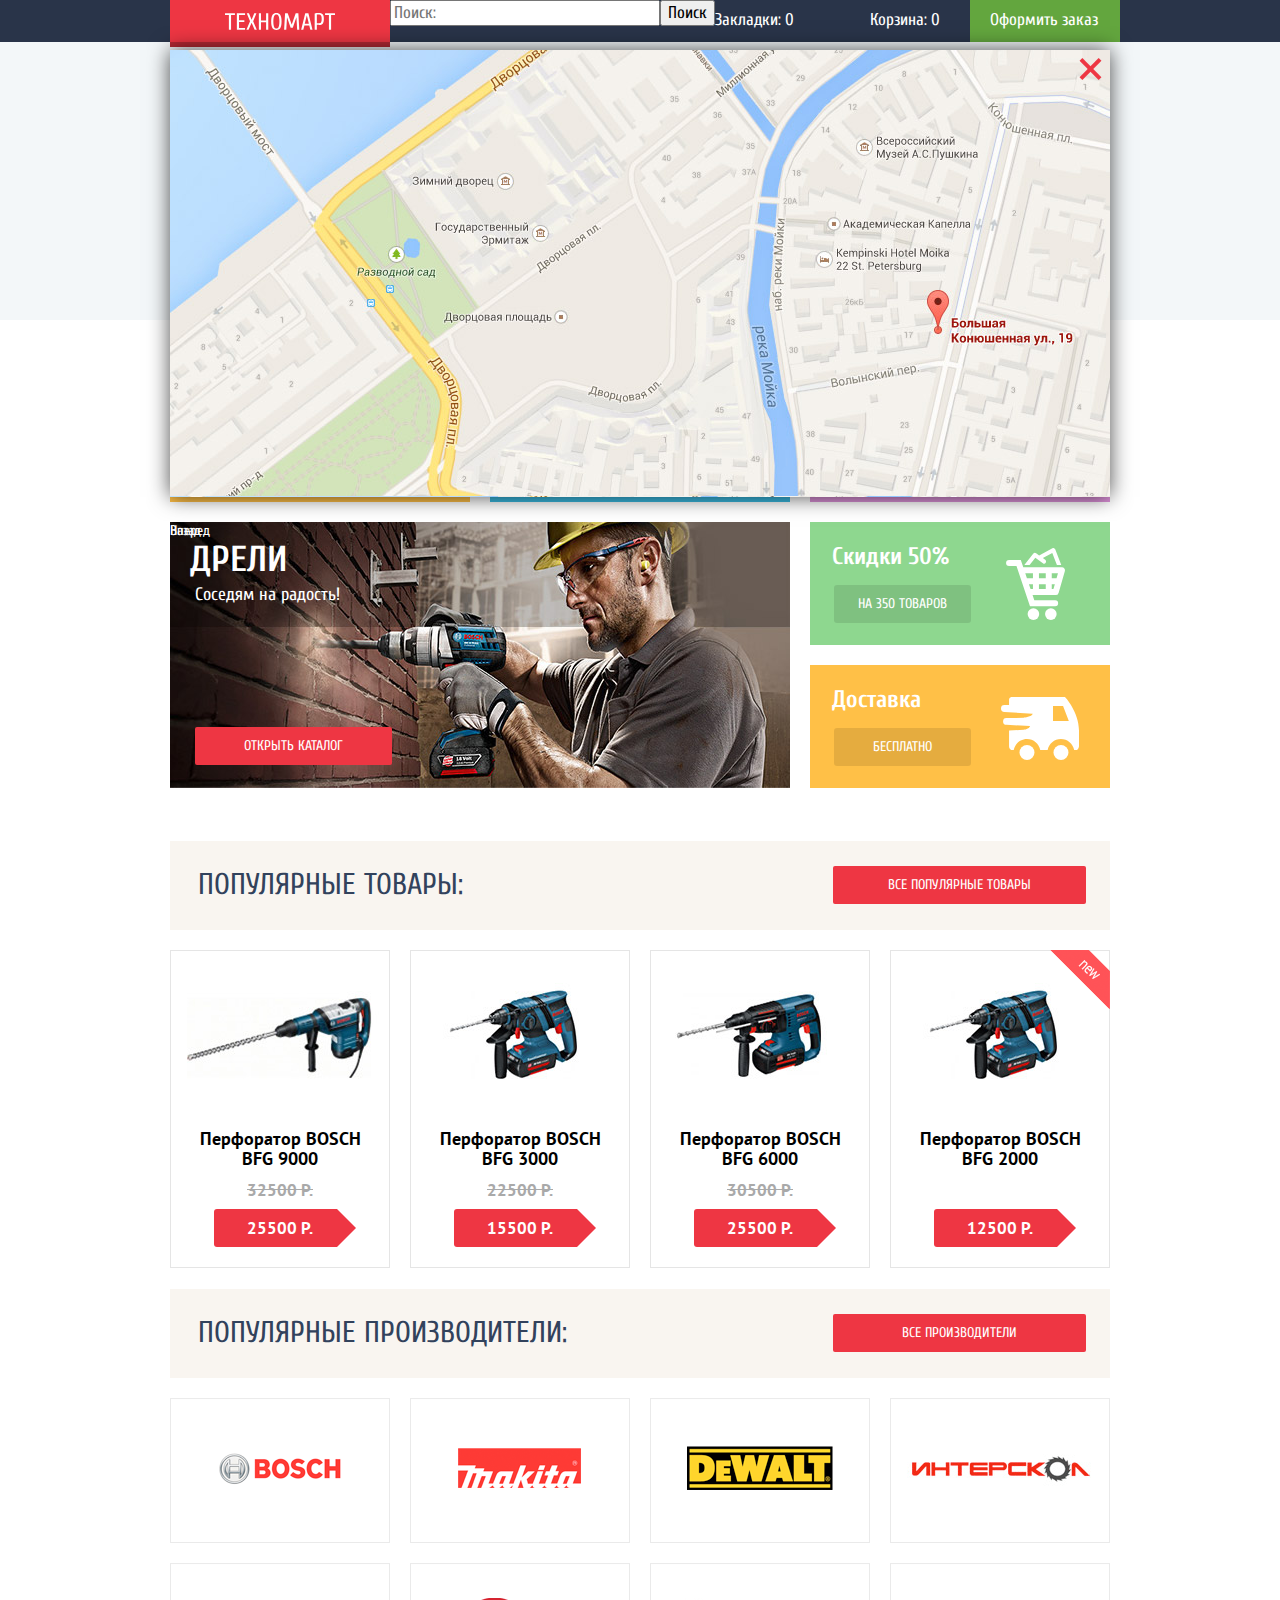
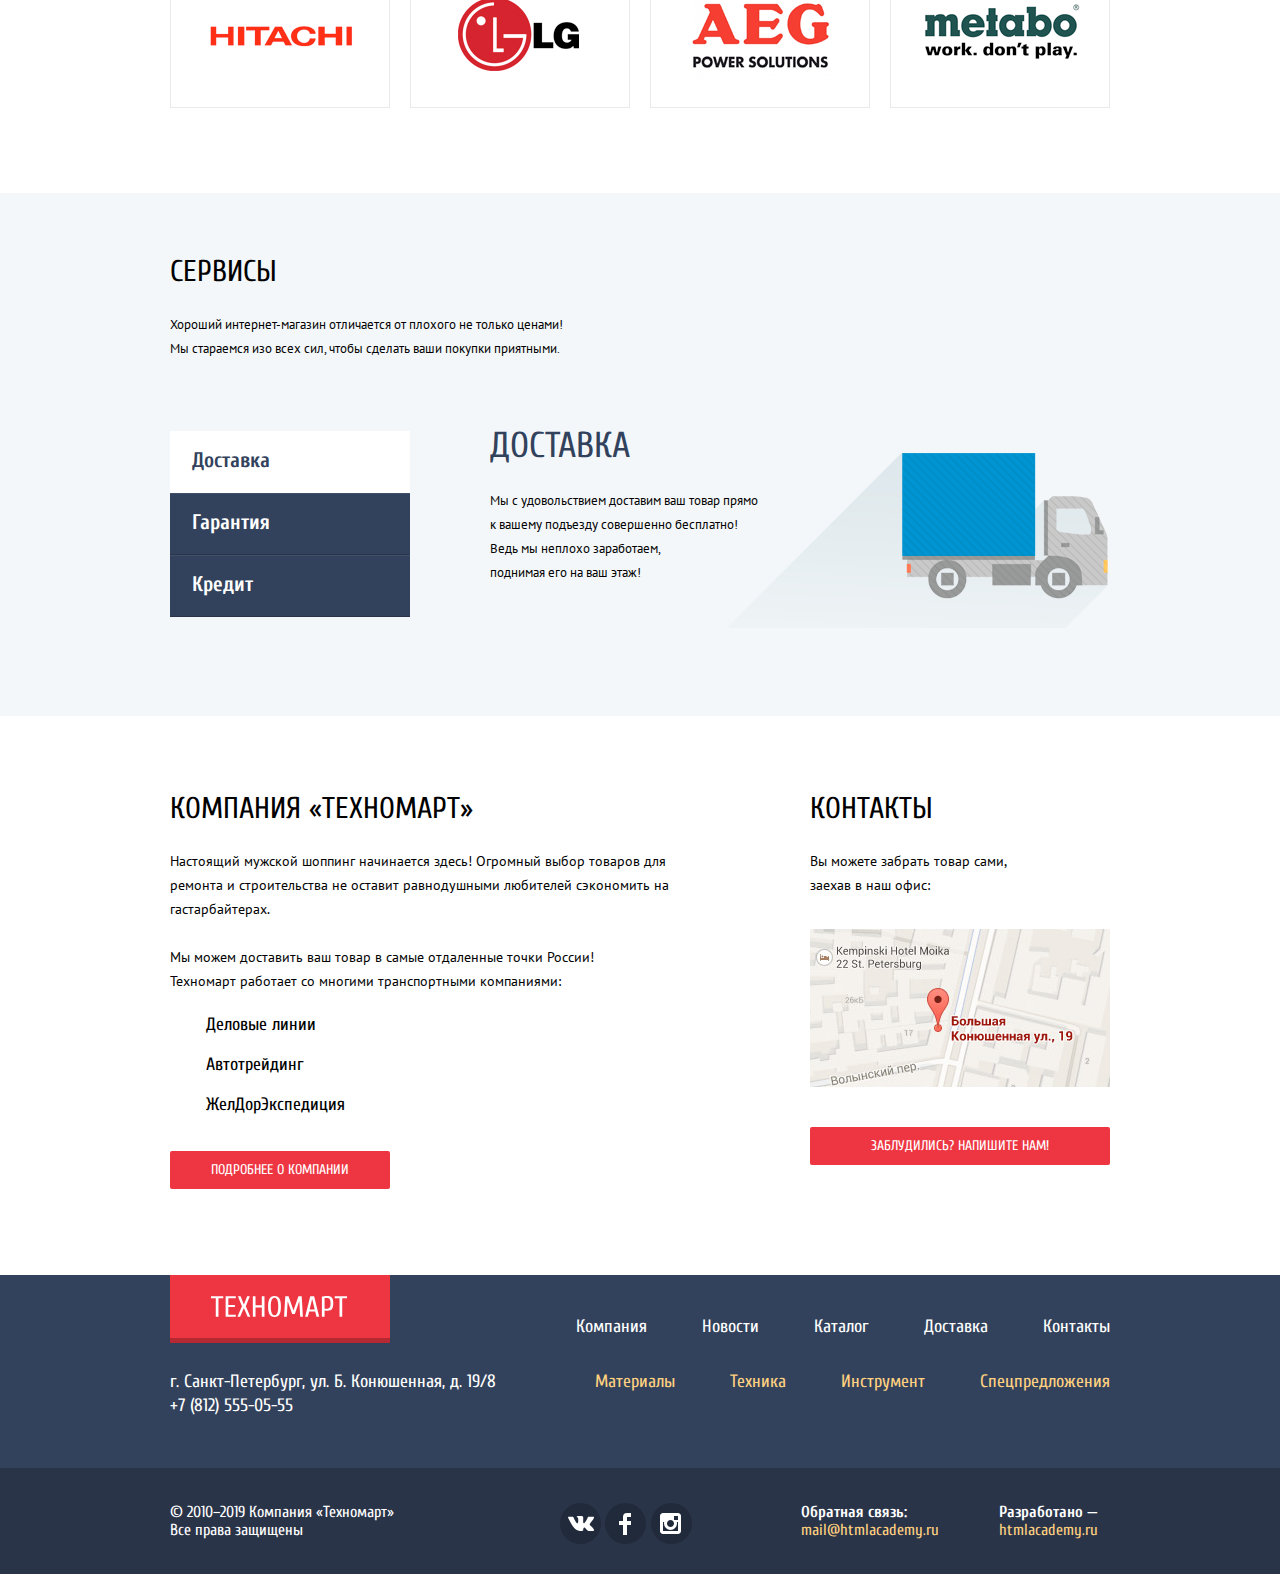
<file: index.html>
<!DOCTYPE html>
<html lang="ru">
  <head>
    <meta charset="utf-8">
    <title>HTML Academy: Техномарт</title>
    <link href="https://fonts.googleapis.com/css?family=Cuprum:400,400i,700|PT+Sans:400,700&amp;subset=cyrillic" rel="stylesheet">
    <link href="css/normalize.css" rel="stylesheet">
    <link href="css/style.css" rel="stylesheet">
  </head>
  <body>
    <header class="header">

      <div class="header__top">
        <div class="container">
          <a class="header__logo"><img src="img/logo-technomart.svg" width="110" alt="Логотип Техномарт"></a>
          <form class="header__search" action="https://echo.htmlacademy.ru" method="get">
            <input name="s" placeholder="Поиск:" type="search">
            <button class="search__button" type="submit">Поиск</button>
          </form>
          <ul class="header__menu">
            <li><a class="header__bookmarks" href="#">Закладки: 0</a></li>
            <li><a class="header__cart" href="#">Корзина: 0</a></li>
            <li><a class="header__order" href="#">Оформить заказ</a></li>
          </ul>
        </div>
      </div>

      <div class="header__bottom container">
        <h1 class="header__title">Интернет-магазин строительных материалов и&nbspинструментов для ремонта</h1>
        <div class="header__contacts">
          <a class="header__tel" href="tel:+78125550555">+7 (812) 555-05-55</a>
          <p class="header__address">г. Санкт-Петербург, ул. Б. Конюшенная, д. 19/8</p>
        </div>
        <ul class="header__user-menu">
          <li><a class="header__login-link" href="#">Войти</a></li>
          <li><a class="header__registration" href="#">Регистрация</a></li>
        </ul>
      </div>
      <nav class="header__nav container">
        <ul class="header__nav-list">
          <li><a class="header__nav-item">Главная</a></li>
          <li><a class="header__nav-item" href="#">Компания</a></li>
          <li><a class="header__nav-item" href="catalog.html">Каталог</a></li>
          <li><a class="header__nav-item" href="#">Новости</a></li>
          <li><a class="header__nav-item" href="#">Спецпредложения</a></li>
          <li><a class="header__nav-item" href="#">Доставка</a></li>
          <li><a class="header__nav-item" href="#">Контакты</a></li>
        </ul>
      </nav>
    </header>

    <main>

      <section class="features container">
        <h2 class="visually-hidden">Предложения</h2>
        <ul class="features__list">
          <li class="features__item features__item--1">
            <div class="features__flag flag flag-new">новинка</div>
            <h3>Материалы</h3>
            <a href="#">На любой вкус</a>
          </li>
          <li class="features__item features__item--2">
            <h3>Инструмент</h3>
            <a href="#">На все случаи</a>
          </li>
          <li class="features__item features__item--3">
            <h3>Техника</h3>
            <a href="#">Для стройки</a>
          </li>
          <li class="slider">
            <h3 class="visually-hidden">Презентация</h3>
            <input class="visually-hidden" type="radio" id="product-1" name="toggle">
            <input class="visually-hidden" type="radio" id="product-2" name="toggle" checked>
            <div class="slider__controls visually-hidden">
              <label class="slider__control slider__control--1" for="product-1">Первый</label>
              <label class="slider__control slider__control--2" for="product-2">Второй</label>
            </div>
            <label class="slider__arrow slider__arrow--left" for="product-1">Назад</label>
            <label class="slider__arrow slider__arrow--right" for="product-2">Вперед</label>
            <div class="slider__item slider__item--1">
              <h4>Перфораторы</h4>
              <p>Настоящие мужские игрушки</p>
              <a class="slider__button button" href="catalog.html">Открыть каталог</a>
            </div>
            <div class="slider__item slider__item--2">
              <h4>Дрели</h4>
              <p>Соседям на радость!</p>
              <a class="slider__button button" href="catalog.html">Открыть каталог</a>
            </div>
          </li>
          <div class="features__right-side">
            <li class="features__item features__item--4">
              <h3>Скидки 50%</h3>
              <a href="#">На 350 товаров</a>
            </li>
            <li class="features__item features__item--5">
              <h3>Доставка</h3>
              <a href="#">Бесплатно</a>
            </li>
          </div>
        </ul>
      </section>

      <section class="popular-goods container">
        <div class="popular-goods__top">
          <h2>Популярные товары:</h2>
          <a class="popular-goods__button button" href="#">Все популярные товары</a>
        </div>
        <ul class="popular-goods__list">
          <li class="popular-goods__item card">
            <div class="card__actions">
                <a href="#" class="card__buy">Купить</a>
                <a href="#" class="card__bookmark">В закладки</a>
            </div>
            <div class="card__image"><img width="218" height="170" src="img/BFG9000.jpg"></div>
            <div class="card__title">Перфоратор BOSCH BFG 9000</div>
            <div class="card__discount">32500 Р.</div>
            <div class="card__price">25500 Р.</div>
          </li>
          <li class="popular-goods__item card">
            <div class="card__actions">
                <a href="#" class="card__buy">Купить</a>
                <a href="#" class="card__bookmark">В закладки</a>
            </div>
            <div class="card__image"><img width="218" height="170" src="img/BFG3000.jpg"></div>
            <div class="card__title">Перфоратор BOSCH BFG 3000</div>
            <div class="card__discount">22500 Р.</div>
            <div class="card__price">15500 Р.</div>
          </li>
          <li class="popular-goods__item card">
            <div class="card__actions">
                <a href="#" class="card__buy">Купить</a>
                <a href="#" class="card__bookmark">В закладки</a>
            </div>
            <div class="card__image"><img width="218" height="170" src="img/BFG6000.jpg"></div>
            <div class="card__title">Перфоратор BOSCH BFG 6000</div>
            <div class="card__discount">30500 Р.</div>
            <div class="card__price">25500 Р.</div>
          </li>
          <li class="popular-goods__item card">
            <div class="flag flag-new">новинка</div>
            <div class="card__actions">
                <a href="#" class="card__buy">Купить</a>
                <a href="#" class="card__bookmark">В закладки</a>
            </div>
            <div class="card__image"><img width="218" height="170" src="img/BFG3000.jpg"></div>
            <div class="card__title">Перфоратор BOSCH BFG 2000</div>
            <div class="card__discount no-discount"></div>
            <div class="card__price">12500 Р.</div>
          </li>
        </ul>
      </section>

      <section class="popular-firms container">
        <div class="popular-firms__top">
          <h2>Популярные производители:</h2>
          <a class="popular-firms__button button" href="#">Все производители</a>
        </div>
        <ul class="popular-firms__list">
          <li class="popular-firms__item">
            <a href="#"><img width="220" height="145" src="img/bosch.png"></a>
          </li>
          <li class="popular-firms__item">
            <a href="#"><img width="220" height="145" src="img/Makita.png"></a>
          </li>
          <li class="popular-firms__item">
            <a href="#"><img width="220" height="145" src="img/DeWALT.png"></a>
          </li>
          <li class="popular-firms__item">
            <a href="#"><img width="220" height="145" src="img/interskol.png"></a>
          </li>
          <li class="popular-firms__item">
            <a href="#"><img width="220" height="145" src="img/Hitachi.png"></a>
          </li>
          <li class="popular-firms__item">
            <a href="#"><img width="220" height="145" src="img/LG.png"></a>
          </li>
          <li class="popular-firms__item">
            <a href="#"><img width="220" height="145" src="img/AEG.png"></a>
          </li>
          <li class="popular-firms__item">
            <a href="#"><img width="220" height="145" src="img/Metabo.png"></a>
          </li>
        </ul>
      </section>

      <section class="services">
        <div class="container">
          <h2 class="services__title">Сервисы</h2>
          <p class="services__text">Хороший интернет-магазин отличается от плохого не только ценами!
          Мы стараемся изо всех сил, чтобы сделать ваши покупки приятными.</p>
          <div class="services__slider">
            <ul class="services__list">
              <li class="services__item services__item--active">Доставка</li>
              <li class="services__item">Гарантия</li>
              <li class="services__item">Кредит</li>
            </ul>
            <ul class="services__slides">
              <li class="services__slide services__slide--delivery">
                <h3 class="services__slide-title">Доставка</h3>
                <p class="services__text">Мы с удовольствием доставим ваш товар прямо<br>к вашему подъезду совершенно бесплатно!<br>
                Ведь мы неплохо заработаем,<br>поднимая его на ваш этаж!</p>
              </li>
              <li class="services__slide services__slide--guaranty"></li>
              <li class="services__slide services__slide--credit"></li>
            </ul>
          </div>
        </div>
      </section>

      <div class="page-bottom container">
        <section class="about-us">
          <h2 class="about-us__title">Компания &laquo;Техномарт&raquo;</h2>
          <p>Настоящий мужской шоппинг начинается здесь! Огромный выбор товаров для ремонта и строительства не оставит равнодушными любителей сэкономить на гастарбайтерах.</p>
          <p>Мы можем доставить ваш товар в самые отдаленные точки России!
          Техномарт&nbspработает&nbspсо многими транспортными компаниями:</p>
          <ul class="about-us__list">
            <li class="about-us__item">Деловые линии</li>
            <li class="about-us__item">Автотрейдинг</li>
            <li class="about-us__item">ЖелДорЭкспедиция</li>
          </ul>
          <a class="about-us__button button" href="#">Подробнее о компании</a>
        </section>

        <section class="contacts">
          <h2 class="contacts__title">Контакты</h2>
          <p>Вы можете забрать товар сами, заехав в наш офис:</p>
          <img src="img/map-small.jpg">
          <a class="contacts__button button" href="#">Заблудились? Напишите нам!</a>
        </section>
      </div>

      <section class="modal wright-us">
        <h2 class="visually-hidden">Напишите нам</h2>
        <form class="wright-us__form" action="https://echo.htmlacademy.ru" method="post">
          <div class="wright-us__top">
            <div class="wright-us__col">
              <label class="wright-us__label" for="your-name">Ваше имя:</label>
              <input type="text" name="name" id="your-name" placeholder="Имя Фамилия">
            </div>
            <div class="wright-us__col">
              <label class="wright-us__label" for="your-email">Ваш e-mail:</label>
              <input type="email" name="email" id="your-email" placeholder="email@example.com">
            </div>
          </div>
          <label class="wright-us__label" for="text">Текст письма:</label>
          <textarea id="text" placeholder="В свободной форме"></textarea>
          <button class="button wright-us__button" type="submit">Отправить</button>
        </form>
        <button class="modal__close" type="button">Закрыть</button>
      </section>

      <section class="map">
        <h2 class="visually-hidden">Как до нас добраться</h2>
        <iframe src="https://www.google.com/maps/embed?pb=!1m18!1m12!1m3!1d1998.5991043651625!2d30.32089461608953!3d59.93879418187619!2m3!1f0!2f0!3f0!3m2!1i1024!2i768!4f13.1!3m3!1m2!1s0x4696310fca5ba729%3A0xea9c53d4493c879f!2z0JHQvtC70YzRiNCw0Y8g0JrQvtC90Y7RiNC10L3QvdCw0Y8g0YPQuy4sIDE5LCDQodCw0L3QutGCLdCf0LXRgtC10YDQsdGD0YDQsywgMTkxMTg2!5e0!3m2!1sru!2sru!4v1552633330859" width="940" height="447" frameborder="0" style="border:0" allowfullscreen></iframe>
        <button class="modal__close" type="button">Закрыть</button>
      </section>
    </main>

    <footer class="footer">

      <div class="container">
        <div class="footer__top">
          <a class="footer__logo"><img src="img/logo-technomart.svg" alt="Логотип Техномарт"></a>
          <ul class="footer__site-menu">
            <li><a class="footer__menu-item" href="#">Компания</a></li>
            <li><a class="footer__menu-item" href="#">Новости</a></li>
            <li><a class="footer__menu-item" href="catalog.html">Каталог</a></li>
            <li><a class="footer__menu-item" href="#">Доставка</a></li>
            <li><a class="footer__menu-item" href="#">Контакты</a></li>
          </ul>
        </div>

        <div class="footer__middle">
          <div class="footer__contacts">
            <p class="footer__address">г. Санкт-Петербург, ул. Б. Конюшенная, д. 19/8</p>
            <a class="footer__tel" href="tel:+78125550555">+7 (812) 555-05-55</a>
          </div>
          <ul class="footer__goods-menu">
            <li><a class="footer__menu-item" href="#">Материалы</a></li>
            <li><a class="footer__menu-item" href="#">Техника</a></li>
            <li><a class="footer__menu-item" href="#">Инструмент</a></li>
            <li><a class="footer__menu-item" href="#">Спецпредложения</a></li>
          </ul>
        </div>
      </div>

      <div class="footer__bottom">
        <div class="container">
          <section class="footer__copyright">
            <h2 class="visually-hidden">Авторские права</h2>
            <p>© 2010–2019 Компания «Техномарт»
            Все права защищены</p>
          </section>
          <section class="footer__social">
            <h2 class="visually-hidden">Мы в социальных сетях</h2>
            <ul class="footer__social-list">
              <li><a class="footer__social-icon footer__social-icon--vk" href="#"><img src="img/icon-vk.svg"></a></li>
              <li><a class="footer__social-icon footer__social-icon--fb" href="#"><img src="img/icon-fb.svg"></a></li>
              <li><a class="footer__social-icon footer__social-icon--insta" href="#"><img src="img/icon-insta.svg"></a></li>
            </ul>
          </section>
          <section class="footer__feedback">
            <h2>Обратная связь:</h2>
            <a href="mailto:mail@htmlacademy.ru">mail@htmlacademy.ru</a>
          </section>
          <section class="footer__developed">
            <h2>Разработано &mdash;</h2>
            <a href="https://htmlacademy.ru/intensive/htmlcss">htmlacademy.ru</a>
          </section>
        </div>
      </div>
    </footer>

  </body>
</html>
</file>
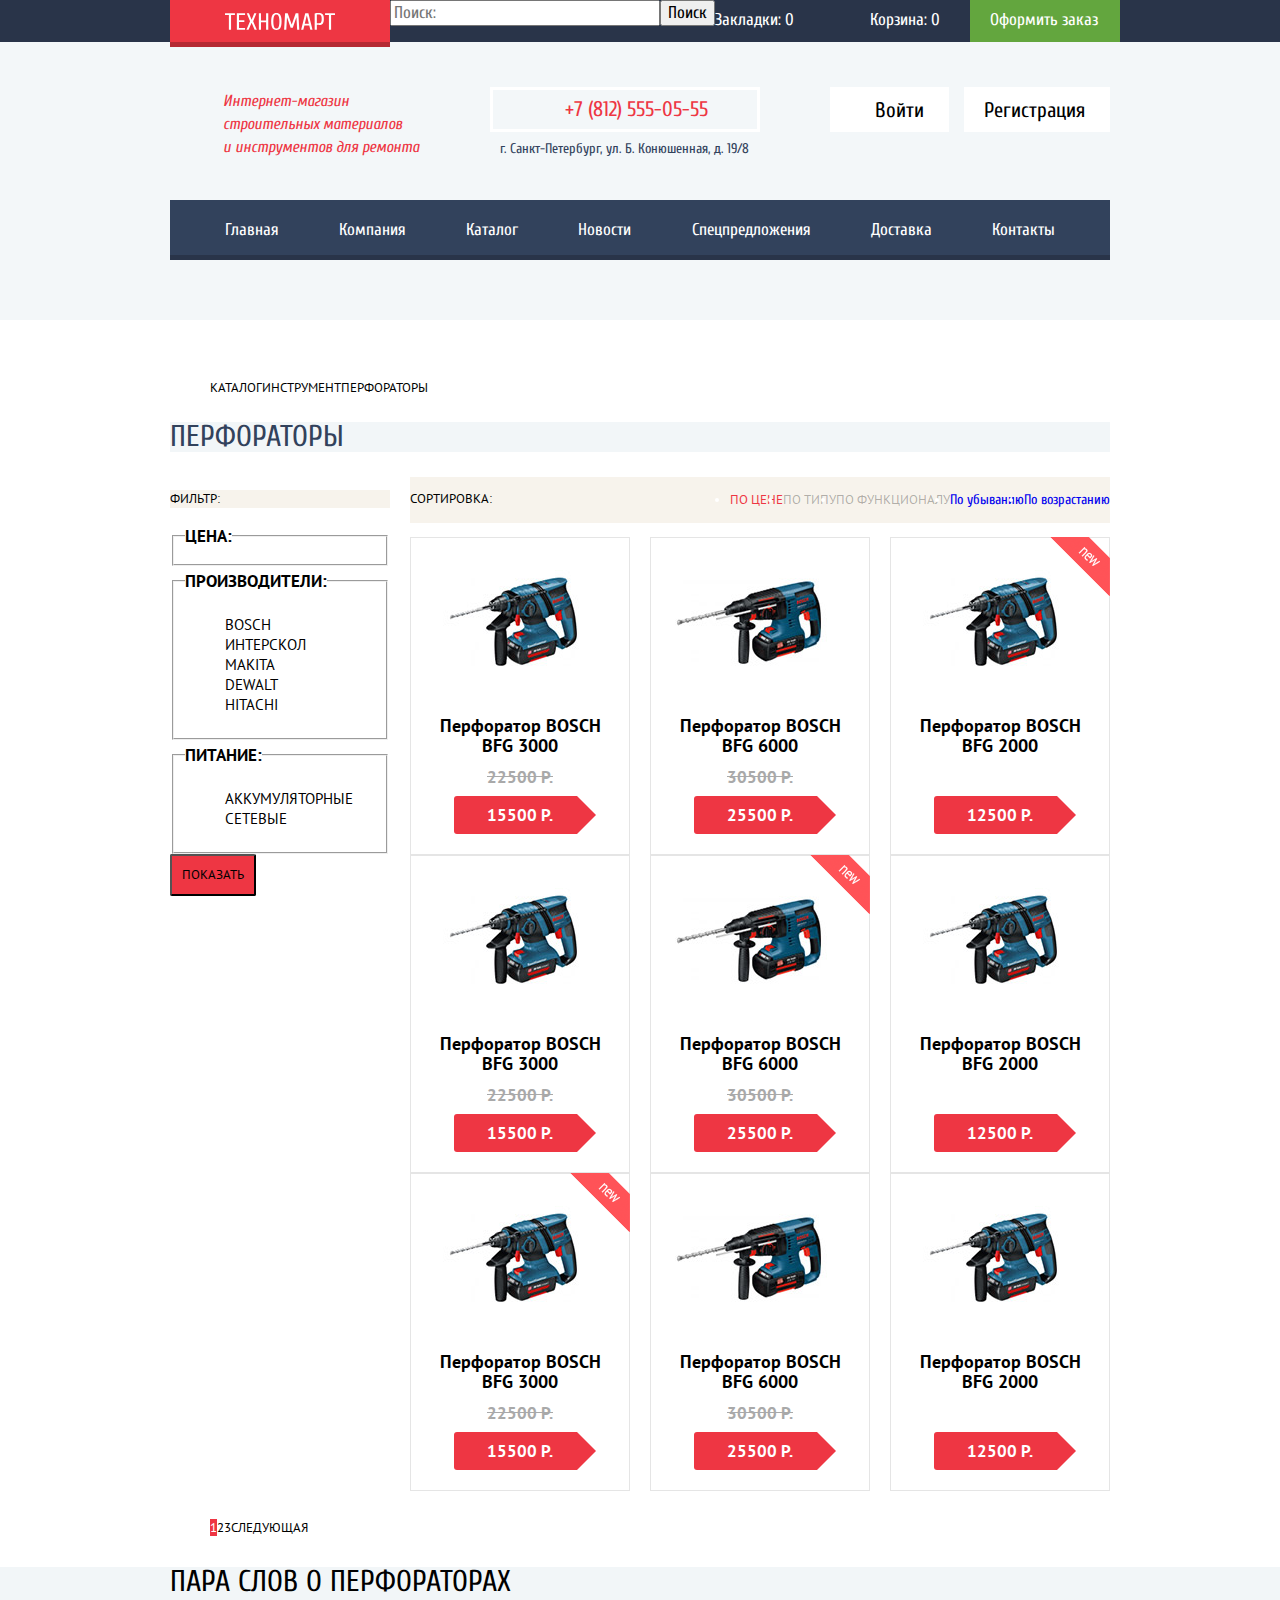
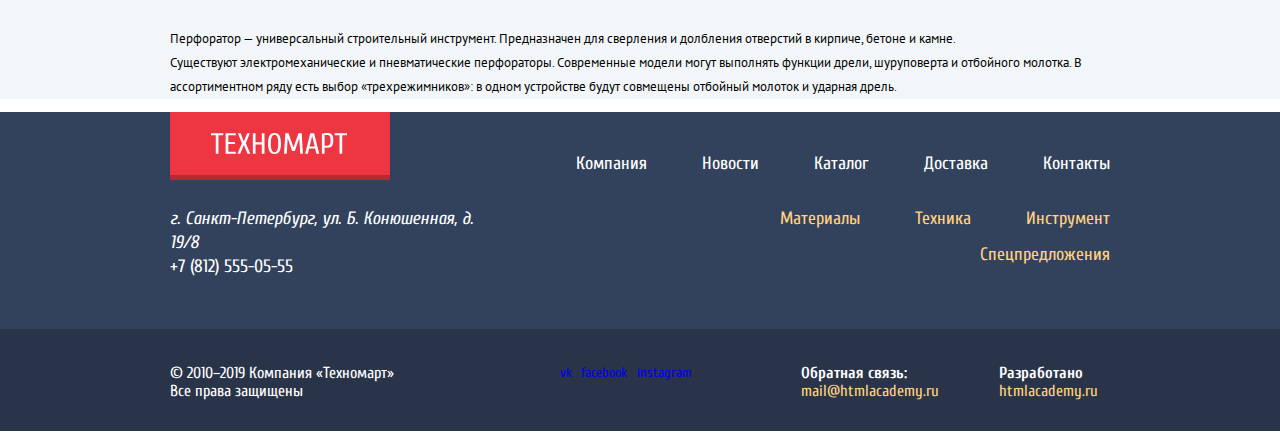
<file: catalog.html>
<!DOCTYPE html>
<html lang="ru">
  <head>
    <meta charset="utf-8">
    <title>HTML Academy: Техномарт</title>
    <link href="https://fonts.googleapis.com/css?family=Cuprum:400,400i,700|PT+Sans:400,700&amp;subset=cyrillic" rel="stylesheet">
    <link href="css/normalize.css" rel="stylesheet">
    <link href="css/style.css" rel="stylesheet">
  </head>
  <body>
    <header class="header">

      <div class="header__top">
        <div class="container">
          <a class="header__logo" href="index.html"><img src="img/logo-technomart.svg" width="110" alt="Логотип Техномарт"></a>
          <form class="header__search" action="https://echo.htmlacademy.ru" method="get">
            <input name="s" placeholder="Поиск:" type="search">
            <button class="search__button" type="submit">Поиск</button>
          </form>
          <ul class="header__menu">
            <li><a class="header__bookmarks" href="#">Закладки: 0</a></li>
            <li><a class="header__cart" href="#">Корзина: 0</a></li>
            <li><a class="header__order" href="#">Оформить заказ</a></li>
          </ul>
        </div>
      </div>

      <div class="header__bottom container">
        <h1 class="header__title">Интернет-магазин строительных материалов и&nbspинструментов для ремонта</h1>
        <div class="header__contacts">
          <a class="header__tel" href="tel:+78125550555">+7 (812) 555-05-55</a>
          <p class="header__address">г. Санкт-Петербург, ул. Б. Конюшенная, д. 19/8</p>
        </div>
        <ul class="header__user-menu">
          <li><a class="header__login-link" href="#">Войти</a></li>
          <li><a class="header__registration" href="#">Регистрация</a></li>
        </ul>
      </div>
      <nav class="header__nav container">
        <ul class="header__nav-list">
          <li><a class="header__nav-item" href="index.html">Главная</a></li>
          <li><a class="header__nav-item" href="#">Компания</a></li>
          <li><a class="header__nav-item">Каталог</a></li>
          <li><a class="header__nav-item" href="#">Новости</a></li>
          <li><a class="header__nav-item" href="#">Спецпредложения</a></li>
          <li><a class="header__nav-item" href="#">Доставка</a></li>
          <li><a class="header__nav-item" href="#">Контакты</a></li>
        </ul>
      </nav>
    </header>

    <main>

      <div class="container">
        <ul class="breadcrumbs">
          <li><a href="catalog.html">Каталог</a></li>
          <li><a href="#">Инструмент</a></li>
          <li class="breadcrumbs__current"><a>Перфораторы</a></li>
        </ul>

        <h2 class="page-title">Перфораторы</h2>

        <div class="page-container">
          <section class="filter">
            <h3 class="filter__title">Фильтр:</h3>
            <form method="get" action="https://echo.htmlacademy.ru">
              <fieldset class="filter__price">
                <legend>Цена:</legend>
              </fieldset>
              <fieldset class="filter__firms">
                <legend>Производители:</legend>
                <ul>
                  <li class="filter__option">
                    <input class="visually-hidden filter__input filter__input--checkbox" type="checkbox" name="Bosch" id="Bosch" checked>
                    <label for="Bosch">Bosch</label>
                  </li>
                  <li class="filter__option">
                    <input class="visually-hidden filter__input filter__input--checkbox" type="checkbox" name="Интерскол" id="Интерскол">
                    <label for="Интерскол">Интерскол</label>
                  </li>
                  <li class="filter__option">
                    <input class="visually-hidden filter__input filter__input--checkbox" type="checkbox" name="Makita" id="Makita" checked>
                    <label for="Makita">Makita</label>
                  </li>
                  <li class="filter__option">
                    <input class="visually-hidden filter__input filter__input--checkbox" type="checkbox" name="Dewalt" id="Dewalt">
                    <label for="Dewalt">Dewalt</label>
                  </li>
                  <li class="filter__option">
                    <input class="visually-hidden filter__input filter__input--checkbox" type="checkbox" name="Hitachi" id="Hitachi">
                    <label for="Hitachi">Hitachi</label>
                  </li>
                </ul>
              </fieldset>
              <fieldset class="filter__power-type">
                <legend>Питание:</legend>
                <ul>
                  <li class="filter__option">
                    <input class="visually-hidden filter__input filter__input--radio" type="radio" name="power-type" value="battery" id="battery" checked>
                    <label for="battery">Аккумуляторные</label>
                  </li>
                  <li class="filter__option">
                    <input class="visually-hidden filter__input filter__input--radio" type="radio" name="power-type" value="network" id="network">
                    <label for="network">Сетевые</label>
                  </li>
                </ul>
              </fieldset>
              <button type="submit" class="filter__button button">Показать</button>
            </form>
          </section>

          <div class="page-right-side">
            <section class="sort">
              <h3 class="sort__title">Сортировка:</h3>
              <ul class="sort__list">
                <li class="sort__item sort__item--current">
                  <a href="#">По цене</a>
                </li>
                <li class="sort__item">
                  <a href="#">По типу</a>
                </li>
                <li class="sort__item">
                  <a href="#">По функционалу</a>
                </li>
                <li class="sort__item--descending">
                  <a class="arrow arrow-down" href="#">По убыванию</a>
                </li>
                <li class="sort__item--ascending">
                  <a class="arrow arrow-up" href="#">По возрастанию</a>
                </li>
              </ul>
            </section>

            <section class="catalog">
              <h3 class="visually-hidden">Список товаров</h3>
              <ul class="catalog__list">
                <li class="catalog__item card">
                  <div class="card__actions">
                      <a href="#" class="card__buy">Купить</a>
                      <a href="#" class="card__bookmark">В закладки</a>
                  </div>
                  <div class="card__image"><img width="218" height="170" src="img/BFG3000.jpg"></div>
                  <div class="card__title">Перфоратор BOSCH BFG 3000</div>
                  <div class="card__discount">22500 Р.</div>
                  <div class="card__price">15500 Р.</div>
                </li>
                <li class="catalog__item card">
                  <div class="card__actions">
                      <a href="#" class="card__buy">Купить</a>
                      <a href="#" class="card__bookmark">В закладки</a>
                  </div>
                  <div class="card__image"><img width="218" height="170" src="img/BFG6000.jpg"></div>
                  <div class="card__title">Перфоратор BOSCH BFG 6000</div>
                  <div class="card__discount">30500 Р.</div>
                  <div class="card__price">25500 Р.</div>
                </li>
                <li class="catalog__item card">
                  <div class="flag flag-new">новинка</div>
                  <div class="card__actions">
                      <a href="#" class="card__buy">Купить</a>
                      <a href="#" class="card__bookmark">В закладки</a>
                  </div>
                  <div class="card__image"><img width="218" height="170" src="img/BFG3000.jpg"></div>
                  <div class="card__title">Перфоратор BOSCH BFG 2000</div>
                  <div class="card__discount no-discount"></div>
                  <div class="card__price">12500 Р.</div>
                </li>
                <li class="catalog__item card">
                  <div class="card__actions">
                      <a href="#" class="card__buy">Купить</a>
                      <a href="#" class="card__bookmark">В закладки</a>
                  </div>
                  <div class="card__image"><img width="218" height="170" src="img/BFG3000.jpg"></div>
                  <div class="card__title">Перфоратор BOSCH BFG 3000</div>
                  <div class="card__discount">22500 Р.</div>
                  <div class="card__price">15500 Р.</div>
                </li>
                <li class="catalog__item card">
                  <div class="flag flag-new">новинка</div>
                  <div class="card__actions">
                      <a href="#" class="card__buy">Купить</a>
                      <a href="#" class="card__bookmark">В закладки</a>
                  </div>
                  <div class="card__image"><img width="218" height="170" src="img/BFG6000.jpg"></div>
                  <div class="card__title">Перфоратор BOSCH BFG 6000</div>
                  <div class="card__discount">30500 Р.</div>
                  <div class="card__price">25500 Р.</div>
                </li>
                <li class="catalog__item card">
                  <div class="card__actions">
                      <a href="#" class="card__buy">Купить</a>
                      <a href="#" class="card__bookmark">В закладки</a>
                  </div>
                  <div class="card__image"><img width="218" height="170" src="img/BFG3000.jpg"></div>
                  <div class="card__title">Перфоратор BOSCH BFG 2000</div>
                  <div class="card__discount no-discount"></div>
                  <div class="card__price">12500 Р.</div>
                </li>
                <li class="catalog__item card">
                  <div class="flag flag-new">новинка</div>
                  <div class="card__actions">
                      <a href="#" class="card__buy">Купить</a>
                      <a href="#" class="card__bookmark">В закладки</a>
                  </div>
                  <div class="card__image"><img width="218" height="170" src="img/BFG3000.jpg"></div>
                  <div class="card__title">Перфоратор BOSCH BFG 3000</div>
                  <div class="card__discount">22500 Р.</div>
                  <div class="card__price">15500 Р.</div>
                </li>
                <li class="catalog__item card">
                  <div class="card__actions">
                      <a href="#" class="card__buy">Купить</a>
                      <a href="#" class="card__bookmark">В закладки</a>
                  </div>
                  <div class="card__image"><img width="218" height="170" src="img/BFG6000.jpg"></div>
                  <div class="card__title">Перфоратор BOSCH BFG 6000</div>
                  <div class="card__discount">30500 Р.</div>
                  <div class="card__price">25500 Р.</div>
                </li>
                <li class="catalog__item card">
                  <div class="card__actions">
                      <a href="#" class="card__buy">Купить</a>
                      <a href="#" class="card__bookmark">В закладки</a>
                  </div>
                  <div class="card__image"><img width="218" height="170" src="img/BFG3000.jpg"></div>
                  <div class="card__title">Перфоратор BOSCH BFG 2000</div>
                  <div class="card__discount no-discount"></div>
                  <div class="card__price">12500 Р.</div>
                </li>
              </ul>
            </section>
          </div>
        </div>

        <section class="pagination">
          <h3 class="visually-hidden">Страницы</h3>
          <ul class="pagination__list">
            <li class="pagination__item pagination__item--current"><a>1</a></li>
            <li class="pagination__item"><a href="#">2</a></li>
            <li class="pagination__item"><a href="#">3</a></li>
            <li class="pagination__item"><a href="#">Следующая</a></li>
          </ul>
        </section>
      </div>

      <section class="description">
        <div class="container">
          <h3 class="description__title">Пара слов о перфораторах</h3>
          <p class="description__text">Перфоратор — универсальный строительный инструмент. Предназначен для сверления и долбления отверстий в кирпиче, бетоне и камне. Существуют&nbspэлектромеханические и пневматические перфораторы. Современные модели могут выполнять функции дрели, шуруповерта и отбойного молотка. В ассортиментном ряду есть выбор «трехрежимников»: в одном устройстве будут совмещены отбойный молоток и ударная дрель.</p>
        </div>
      </section>

      <section class="modal add-to-cart">
        <h3 class="modal__title">Товар добавлен в корзину!</h3>
        <div class="modal__bottom">
          <button class="button modal__button">Оформить заказ</button>
          <button class="add-to-cart-button modal__button">Продолжить покупки</button>
        </div>
      </section>

    </main>

    <footer class="footer">

      <div class="container">
        <div class="footer__top">
          <a class="footer__logo" href="index.html"><img src="img/logo-technomart.svg" alt="Логотип Техномарт"></a>
          <ul class="footer__site-menu">
            <li><a class="footer__menu-item" href="#">Компания</a></li>
            <li><a class="footer__menu-item" href="#">Новости</a></li>
            <li><a class="footer__menu-item footer__menu-item--current">Каталог</a></li>
            <li><a class="footer__menu-item" href="#">Доставка</a></li>
            <li><a class="footer__menu-item" href="#">Контакты</a></li>
          </ul>
        </div>

        <div class="footer__middle">
          <div class="footer__contacts">
            <address class="footer__address">г. Санкт-Петербург, ул. Б. Конюшенная, д. 19/8</address>
            <a class="footer__tel" href="tel:+78125550555">+7 (812) 555-05-55</a>
          </div>
          <ul class="footer__goods-menu">
            <li><a class="footer__menu-item" href="#">Материалы</a></li>
            <li><a class="footer__menu-item" href="#">Техника</a></li>
            <li><a class="footer__menu-item" href="#">Инструмент</a></li>
            <li><a class="footer__menu-item" href="#">Спецпредложения</a></li>
          </ul>
        </div>
      </div>

      <div class="footer__bottom">
        <div class="container">
          <section class="footer__copyright">
            <h2 class="visually-hidden">Авторские права</h2>
            <p>© 2010–2019 Компания «Техномарт»
            Все права защищены</p>
          </section>
          <section class="footer__social">
            <h2 class="visually-hidden">Мы в социальных сетях</h2>
            <ul class="footer__social-list">
              <li><a class="footer__vk" href="#">vk</a></li>
              <li><a class="footer__facebook" href="#">facebook</a></li>
              <li><a class="footer__instagram" href="#">instagram</a></li>
            </ul>
          </section>
          <section class="footer__feedback">
            <h2>Обратная связь:</h2>
            <a href="mailto:mail@htmlacademy.ru">mail@htmlacademy.ru</a>
          </section>
          <section class="footer__developed">
            <h2>Разработано</h2>
            <a href="https://htmlacademy.ru/intensive/htmlcss">htmlacademy.ru</a>
          </section>
        </div>
      </div>
    </footer>

  </body>
</html>
</file>
<file: css/style.css>
html {
  box-sizing: border-box;
}
*, *::before, *::after {
  box-sizing: inherit;
}
body {
  margin: 0;
  padding: 0;

  font-family: "Cuprum", Arial, sans-serif;
  font-size: 14px;
  line-height: 18px;
  font-weight: 400;
  color: #ffffff;

  background-color: #ffffff;
}

a {
  text-decoration: none;
}

.visually-hidden {
  position: absolute;
  clip: rect(0 0 0 0);
  width: 1px;
  height: 1px;
  margin: -1px;
}

.container {
  width: 940px;
  margin: 0 auto;
}

.button {
  display: block;
  padding: 10px;
  border-radius: 2px;
  text-align: center;
  color: #ffffff;
  text-transform: uppercase;

  background-color: #ee3643;
}

.button:hover,
.button:focus {
  background-color: #ca2c37;
}

.button:active {
  background-color: #ba2732;
}

.header {
  padding-bottom: 60px;
  margin-bottom: 59px;

  background-color: #f3f7f9;
}

.header__top {
  font-size: 17px;
  line-height: 18px;
  font-weight: 400;
  color: #ffffff;

  background-color: #293449;
}

.header__top div {
  display: flex;
  justify-content: space-between;
}

.header__logo {
  position: absolute;
  padding: 13px 55px;

  width: 220px;
  height: 47px;
  border-bottom: 5px solid #b52933;

  background-color: #ee3643;
}

.header__logo:hover,
.header__logo:focus {
  background-color: #ca2c37;
}

.header__search input {
  position: relative;
  margin-left: 220px;

  width: 270px;
}

.search__button {
  position: absolute;
}

.header__menu,
.header__user-menu,
.header__nav-list {
  list-style: none;
  margin: 0;
}

.header__menu {
  display: flex;
  justify-content: flex-end;

  width: 460px;
}

.header__menu a,
.header__nav-list a {
  color: #ffffff;
}

.header__menu a {
  display: block;
  padding: 11px 20px 13px;
  width: 150px;
}

.header__menu a:hover,
.header__menu a:focus {
  background-color: #212a3a;
}

.header__menu a:active {
  color: rgba(255, 255, 255, 0.6);
  background-color: #161d29;
}

a.header__bookmarks {
  padding-top: 11px;
  padding-left: 45px;
}

a.header__cart {
  padding-top: 11px;
  padding-left: 50px;
}

a.header__order {
  padding-top: 11px;
  padding-left: 20px;

  background-color: #63a63e;
}

a.header__order:hover,
a.header__order:focus {
  background-color: #5fbb2d;
}

a.header__order:active {
  background-color: #518534;
}

.header__bottom {
  display: flex;
  justify-content: flex-start;
}

.header__title {
  margin: 0;
  padding-top: 48px;
  padding-left: 53px;
  width: 250px;

  font-size: 16px;
  line-height: 23px;
  font-weight: 400;
  font-style: italic;
  color: #ee3643;
}

.header__contacts {
  padding-top: 45px;
  margin-left: 70px;
  margin-bottom: 39px;
}

.header__tel {
  display: block;
  padding: 9px 45px 9px 72px;
  width: 270px;
  border: 3px solid #ffffff;

  font-size: 21px;
  line-height: 21px;
  color: #ee3643;
}

.header__address {
  padding-top: 5px;
  padding-left: 10px;
  margin: 0;

  font-size: 14px;
  line-height: 24px;
  color: #32425c;
}

.header__user-menu {
  display: flex;
  justify-content: space-between;

  margin-left: 60px;
  padding-left: 0;
  padding-top: 58px;
}

.header__user-menu a {
  font-size: 21px;
  line-height: 21px;
  color: #000000;

  background-color: #ffffff;
}

.header__login-link {
  margin-left: 10px;
  padding: 11px 25px 10px 45px;
}

.header__registration {
  margin-left: 15px;
  padding: 11px 25px 10px 20px;
}

a.header__my-orders,
a.header__account {
  font-size: 16px;
  line-height: 18px;
  text-decoration: underline;
  color: #32425c;
}

.header__user-menu a:hover,
.header__user-menu a:focus {
  color: #ee3643;
}

a.header__profile:hover,
a.header__profile:focus {
  color: #000000;
}

.header__user-menu a:active {
  color: rgba(0, 0, 0, 0.3);
}

.header__nav {

  background-color: #32425c;
}

.header__nav-list {
  display: flex;
  justify-content: space-between;
  margin: 0 auto;
  padding: 21px 25px 15px;

  width: 940px;
  border-bottom: 5px solid #293449;
}

.header__nav-item {
  padding: 20px 30px 16px;
  border-bottom: 5px solid #293449;

  font-size: 17px;
  line-height: 17px;

  background-color: #32425c;
}

.header__nav-item:hover,
.header__nav-item:focus {
  background-color: #293449;
}

.header__nav-item:active {
  color: rgba(255, 255, 255, 0.5);
  background-color: #1d2739;
}

.features {
  margin-bottom: 33px;

  color: #ffffff;
  background-color: #ffffff;
}

.features__list {
  display: flex;
  justify-content: space-between;
  flex-wrap: wrap;

  padding: 0;

  list-style: none;
}

.features__item {
  position: relative;
  margin-bottom: 20px;
  width: 300px;
  height: 123px;
}

.features__item h3 {
  margin: 0;
  padding: 20px 22px 13px;

  font-size: 24px;
  line-height: 30px;
  font-weight: 700;
}

.features__item a {
  display: block;
  margin-left: 24px;
  padding: 10px;
  text-align: center;
  width: 137px;
  border-radius: 3px;

  color: #ffffff;
  text-transform: uppercase;

  background-color: rgba(0, 0, 0, 0.1);
}

.features__item a:hover,
.features__item a:focus {
  background-color: rgba(0, 0, 0, 0.2);
}

.features__item a:active {
  background-color: rgba(0, 0, 0, 0.3);
}

.features__item--1 {
  background-color: #ffbf47;
}

.features__item--1:before {
  content: "";
  position: absolute;
  top: 31px;
  right: 22px;
  width: 65px;
  height: 80px;

  background: url(../img/icon-1.svg) no-repeat 0 0;
}

.features__item--2 {
  background-color: #3bbce3;
}

.features__item--2:before {
  content: "";
  position: absolute;
  top: 33px;
  right: 23px;
  width: 80px;
  height: 80px;

  background: url(../img/icon-2.svg) no-repeat 0 0;
}

.features__item--3 {
  background-color: #dc91d8;
}

.features__item--3:before {
  content: "";
  position: absolute;
  top: 31px;
  right: 29px;
  width: 80px;
  height: 80px;

  background: url(../img/icon-3.svg) no-repeat 0 0;
}

.features__item--4 {
  background-color: #8ed78f;
}

.features__item--4:before {
  content: "";
  position: absolute;
  top: 26px;
  right: 24px;
  width: 80px;
  height: 80px;

  background: url(../img/icon-4.svg) no-repeat 0 0;
}

.features__item--5 {
  background-color: #ffc047;
}

.features__item--5:before {
  content: "";
  position: absolute;
  top: 32px;
  right: 29px;
  width: 80px;
  height: 80px;

  background: url(../img/icon-5.svg) no-repeat 0 0;
}

.slider__arrow {
  position: absolute;
}

.slider__item {
  width: 620px;
  height: 266px;
  padding: 20px;
  margin: 0;
}

.slider__item--1 {
  display: none;

  background-image: url("../img/slide1.jpg");
  background-repeat: no-repeat;
}

.slider__item--2 {
  background-image: url("../img/slide2.jpg");
  background-repeat: no-repeat;
}

.slider__item h4 {
  margin: 0;

  font-size: 36px;
  line-height: 36px;
  font-weight: 700;
  text-transform: uppercase;
}

.slider__item p {
  margin-top: 5px;
  margin-bottom: 120px;
  margin-left: 5px;

  font-size: 18px;
  line-height: 24px;
}

.slider__button {
  margin-left: 5px;
  width: 197px;
}

.popular-goods__top,
.popular-firms__top {
  display: flex;
  justify-content: space-between;

  margin-bottom: 20px;

  background-color: #f9f5f0;
}

.popular-goods__top h2,
.popular-firms__top h2 {
  margin-top: 29px;
  margin-left: 28px;

  font-size: 30px;
  line-height: 30px;
  font-weight: 400;
  text-transform: uppercase;
  color: #32425c;
}

.popular-goods__button,
.popular-firms__button {
  margin: 25px 24px 26px;
  width: 253px;
}

.popular-goods__list,
.popular-firms__list {
  display: flex;
  justify-content: space-between;
  flex-wrap: wrap;

  padding: 0;
  margin: 0;
  margin-bottom: 21px;

  list-style: none;
}

.popular-firms__item {
  margin-bottom: 15px;
}

.popular-firms__item:hover img,
.popular-firms__item:focus img {
  box-shadow: 0 10px 20px rgba(0,0,0,0.3);
}

.popular-firms__item:active img {
  opacity: 0.3;
  box-shadow: 0 5px 5px rgba(0,0,0,0.3);
}

.popular-firms {
  margin-bottom: 65px;
}

.card {
  position: relative;
  width: 220px;
  border: 1px solid #e5e5e5;

  text-align: center;
}

.card:hover,
.card:focus {
  box-shadow: 0 10px 20px rgba(0,0,0,0.3);
}

.card__actions {
  display: none;
  position: absolute;
  top: 0;
  left: 0;

  width: 218px;
  height: 160px;
  padding: 40px 0;

  background-color: rgba(255,255,255,0.9);
  z-index: 10;
}

.card:hover .card__actions {
  display: block;
}

.card__buy,
.card__bookmark {
  display: block;
  width: 129px;
  margin: 0 auto;
  margin-bottom: 7px;
  padding: 7px 0;

  text-transform: uppercase;

  border: 3px solid #63a63e;
  border-radius:3px;
}

.card__buy {
  color: #ffffff;
  background-color: #63a63e;
  border-bottom-color: #367315;
}

.card__buy:hover,
.card__buy:focus {
  background-color: #5fbb2d;
}

.card__buy:active {
  background-color: #518534;
}

.card__bookmark {
  color: #32425c;
}

.card__bookmark:hover,
.card__bookmark:focus {
  border-color: #32425c;
}

.card__bookmark:active {
  color: rgba(50, 66, 92, 0.3);
  border-color: rgba(50, 66, 92, 0.3);
}

.card__title {
  padding: 3px 20px 12px;

  font-family: "PT Sans", Arial, sans-serif;
  font-size: 18px;
  line-height: 20px;
  font-weight: 700;
  color: #000000;
}

.card__discount,
.card__price {
  font-family: "PT Sans", Arial, sans-serif;
  font-size: 17px;
  line-height: 18px;
  font-weight: 700;
  text-transform: uppercase;
}

.card__discount {
  min-height: 18px;
  color: #a9a9a9;
  text-decoration: line-through;
}

.card__price {
  position: relative;
  width: 133px;
  margin: 10px auto 20px;
  padding: 10px 30px;

  color: #ffffff;
  background-color: #ee3643;
  border-radius: 3px;
}

.card__price:after {
  content: "";

  position: absolute;
  top: 0;
  right: -28px;

  width: 0;
  height: 0;

  border: 19px solid white;
  border-left-color: #ee3643;
}

.flag {
  position: absolute;
  top: -1px;
  right: -1px;

  width: 60px;
  height: 60px;

  text-indent: -1000px;
  overflow: hidden;
}

.features__flag {
  top: 0;
  right: 0;
}

.flag-new {
  background: url("../img/new-flag.png") no-repeat 0 0;
}

.services {
  background-color: #f4f7f9;
}

.services__title,
.about-us__title,
.contacts__title {
  font-size: 30px;
  line-height: 30px;
  font-weight: 400;
  text-transform: uppercase;
  color: #000000;
}

.services__title {
  padding-top: 64px;
  margin-bottom: 26px;
}

.services__text,
.about-us p,
.contacts p {
  font-family: "PT Sans", Arial, sans-serif;
  color: #000000;
}

.services__text {
  width: 410px;

  font-size: 13px;
  line-height: 24px;
}

.services__slider {
  display: flex;
}

.services__list {
  margin-top: 57px;
  padding: 0;
  list-style: none;
}

.services__item {
  padding: 13px 22px 17px;
  width: 240px;

  font-size: 21px;
  line-height: 30px;
  font-weight: 700;

  border-top: 1px solid #405069;
  border-bottom: 1px solid #293449;
  background-color: #32425c;
}

.services__item--active {
  color: #32425c;

  border-top: 1px solid #ffffff;
  border-bottom: 1px solid #ffffff;
  background-color: #ffffff;
}

.services__slides {
  list-style: none;
  padding: 0;
  width: 700px;
}

.services__slide {
  display: block;
  padding-left: 80px;
  padding-top: 7px;
  padding-bottom: 30px;
}

.services__slide--delivery {
  background: url(../img/delivery.png) no-repeat 230px 65px;
}

.services__slide-title {
  margin-bottom: 28px;

  font-size: 36px;
  line-height: 30px;
  font-weight: 400;
  text-transform: uppercase;
  color: #32425c;
}

.page-bottom {
  display: flex;
  justify-content: space-between;
  padding-top: 53px;
  margin-bottom: 86px;
}

.about-us {
  width: 540px;
}

.about-us p,
.contacts p {
  margin-top: 24px;
  margin-bottom: 23px;
  line-height: 24px;
}

.about-us__list {
  margin-bottom: 15px;
  padding-left: 36px;
  list-style: none;
}

.about-us__item {
  padding-bottom: 22px;
  font-size: 18px;
  line-height: 18px;
  color: #000000;
}

.about-us__button {
  width: 220px;
}

.contacts {
  width: 300px;
}

.contacts p {
  width: 200px;
  margin-bottom: 32px;
}

.contacts img {
  margin-bottom: 35px;
}

.modal {
  position: fixed;

  box-shadow: 0 30px 50px rgba(0, 0, 0, 0.7);
  background-color: #ffffff;
}

.modal__close {
  position: absolute;
  top: 9px;
  right: 9px;

  width: 21px;
  height: 21px;

  font-size: 0;

  border: 0;

  cursor: pointer;
  background-color: rgba(255, 255, 255, 0);
}

.modal__close::before,
.modal__close::after {
  content: "";

  position: absolute;
  top: 8px;
  left: -3px;

  width: 27px;
  height: 4px;

  background-color: #ee3643;
}

.modal__close::before {
  transform: rotate(45deg);
}

.modal__close::after {
  transform: rotate(-45deg);
}

.wright-us {
  display: none;
  top: 134px;
  left: 50%;
  margin-left: -310px;
  padding: 0 80px;

  width: 620px;
  border-top: solid 7px #ee3643;
}

.wright-us__top {
  display: flex;
  justify-content: space-between;

  margin-top: 46px;
  margin-bottom: 21px;
}

.wright-us__col {
  width: 220px;
}

.wright-us__form input[type="text"],
.wright-us__form input[type="email"] {
  margin-top: 8px;
  padding: 10px 15px 8px;
  width: 220px;
  border: 2px solid #dee3e4;
}

.wright-us__form textarea {
  margin-top: 8px;
  margin-bottom: 73px;
  padding: 10px 15px 8px;
  width: 460px;
  min-height: 114px;
  border: 2px solid #dee3e4;
}

.wright-us__button {
  margin-bottom: 37px;
  padding-top: 12px;
  width: 460px;
  border: none;
  border-radius: 4px;
}

.map {
  display: block;

  position: fixed;
  top: 50px;
  left: 50%;

  width: 940px;
  height: 447px;
  margin-left: -470px;
  box-shadow: 0 0 20px rgba(0, 0, 0, 0.7);
  background-image: url(../img/map-big.jpg);
}

.wright-us__label {

  font-size: 18px;
  line-height: 18px;
  color: #000000;
}

.footer {
  background-color: #32425c;
}

.footer__top,
.footer__middle {
  display: flex;
  justify-content: space-between;
}

.footer__logo {
  display: block;
  width: 220px;
  height: 68px;
  padding: 21px 41px 16px;
  border-bottom: 5px solid #b52933;
  background-color: #ee3643;
}

.footer__site-menu,
.footer__goods-menu {
  display: flex;
  justify-content: flex-end;
  flex-wrap: wrap;

  list-style: none;
  margin: 0;
}

.footer__site-menu {
  max-width: 720px;
  padding-left: 0;
  padding-top: 40px;
}

.footer__site-menu li {
  margin-bottom: 31px;
}

.footer__menu-item {
  margin-left: 55px;
}

.footer__menu-item,
.footer__address {
  font-size: 18px;
  line-height: 24px;
}

.footer__site-menu a {
  color: #ffffff;
}

.footer__goods-menu a {
  color: #ffd180;
}

.footer__site-menu a:hover,
.footer__site-menu a:focus,
.footer__goods-menu a:hover,
.footer__goods-menu a:focus {
  text-decoration: underline;
}

.footer__site-menu a:active {
  color: rgba(255, 255, 255, 0.5);
}

.footer__goods-menu a:active {
  color: rgba(255, 209, 128, 0.5);
}

.footer__address {
  margin: 0;
}

.footer__tel {
  font-size: 18px;
  line-height: 24px;
  color: #ffffff;
}

.footer__middle {
  padding-bottom: 50px;
}

.footer__bottom {
  padding-top: 35px;
  background-color: #293449;
}

.footer__bottom div {
  display: flex;
  justify-content: space-between;

  padding-bottom: 30px;
}

.footer__copyright p,
.footer__feedback h2,
.footer__feedback a,
.footer__developed h2,
.footer__developed a {
  margin: 0;

  font-size: 16px;
  line-height: 18px;
}

.footer__copyright p {
  width: 230px;
}

.footer__social-list {
  display: flex;
  justify-content: space-between;

  list-style: none;
  margin: 0;
  margin-left: 100px;
  padding: 0;
  width: 132px;
}

.footer__social-icon {
  display: block;

  width: 41px;
  height: 41px;
  border-radius: 50%;
  background-color: #212a3a;
}

.footer__social-icon:hover,
.footer__social-icon:focus,
.footer__social-icon:active {
  background-color: #ee3643;
}

.footer__social-icon--vk {
  padding: 13px 8px;
}

.footer__social-icon--fb {
  padding: 10px 14px;
}

.footer__social-icon--insta {
  padding: 10px 9px;
}

.footer__feedback {
  margin-left: 50px;
}

.footer__developed {
  margin-right: 12px;
}

.footer__feedback a,
.footer__developed a {
  color: #ffd180;
}

.footer__feedback a:hover,
.footer__feedback a:focus,
.footer__developed a:hover,
.footer__developed a:focus {
  text-decoration: underline;
}

.footer__feedback a:active,
.footer__developed a:focus {
  color: #ee3643;
}

.breadcrumbs {
  display: flex;
  justify-content: flex-start;

  list-style: none;
}

.breadcrumbs a {
  font-family: "PT Sans", Arial, sans-serif;
  font-size: 13px;
  line-height: 18px;
  text-transform: uppercase;
  color: #000000;
}

.page-title {
  font-size: 30px;
  line-height: 30px;
  font-weight: 400;
  text-transform: uppercase;
  color: #32425c;

  background-color: #f2f6f8;
}

.page-container {
  display: flex;
  justify-content: space-between;
}

.page-right-side {
  display: flex;
  flex-direction: column;
  justify-content: space-between;

  width: 700px;
}

.filter {
  width: 220px;
}

.filter__title,
.sort__title {
  font-family: "PT Sans", Arial, sans-serif;
  font-size: 13px;
  line-height: 18px;
  font-weight: 400;
  text-transform: uppercase;
  color: #000000;

  background-color: #f7f3ec;
}

.filter legend {
  font-family: "PT Sans", Arial, sans-serif;
  font-size: 17px;
  line-height: 30px;
  font-weight: 700;
  text-transform: uppercase;
  color: #000000;
}

.filter__option label {
  font-family: "PT Sans", Arial, sans-serif;
  font-size: 15px;
  line-height: 20px;
  font-weight: 400;
  text-transform: uppercase;
  color: #000000;
}

.filter__button {
  font-family: "PT Sans", Arial, sans-serif;
  font-size: 13px;
  line-height: 18px;
  font-weight: 400;
  text-transform: uppercase;
  color: #000000;
}

.sort {
  display: flex;
  justify-content: space-between;

  background-color: #f7f3ec;
}

.sort__list {
  display: flex;
  justify-content: space-between;
}

.sort__item a {
  font-family: "PT Sans", Arial, sans-serif;
  font-size: 13px;
  line-height: 18px;
  font-weight: 400;
  text-transform: uppercase;
  color: rgba(0, 0, 0, 0.3);
}

.sort__item--current a {
  color: #ee3643;
}

.sort__item a:hover,
.sort__item a:focus {
  color: #000000;
}

.sort__item a:active {
  color: #ee3643;
}

.catalog__list {
  display: flex;
  justify-content: space-between;
  flex-wrap: wrap;

  padding: 0;

  list-style: none;
}

.pagination__list {
  display: flex;
  justify-content: flex-start;

  list-style: none;
}

.pagination__item a {
  font-family: "PT Sans", Arial, sans-serif;
  font-size: 13px;
  line-height: 18px;
  font-weight: 400;
  text-transform: uppercase;
  color: #000000;
}

.pagination__item--current a {
  color: #ffffff;
  background-color: #ee3643;
}

.description {
  background-color: #f2f6f8;
}

.description__title {
  font-size: 30px;
  line-height: 30px;
  font-weight: 400;
  text-transform: uppercase;
  color: #000000;
}

.description__text {
  font-family: "PT Sans", Arial, sans-serif;
  font-size: 13px;
  line-height: 24px;
  font-weight: 400;
  color: #000000;
}

.add-to-cart {
  display: none;
}

.modal__title {
  font-size: 30px;
  line-height: 30px;
  font-weight: 400;
  color: #000000;
}

.modal__bottom {
  background-color: #f1f1f1;
}

.add-to-cart-button {
  text-transform: uppercase;
  color: #000000;
  background-color: #ffffff;
}
</file>
